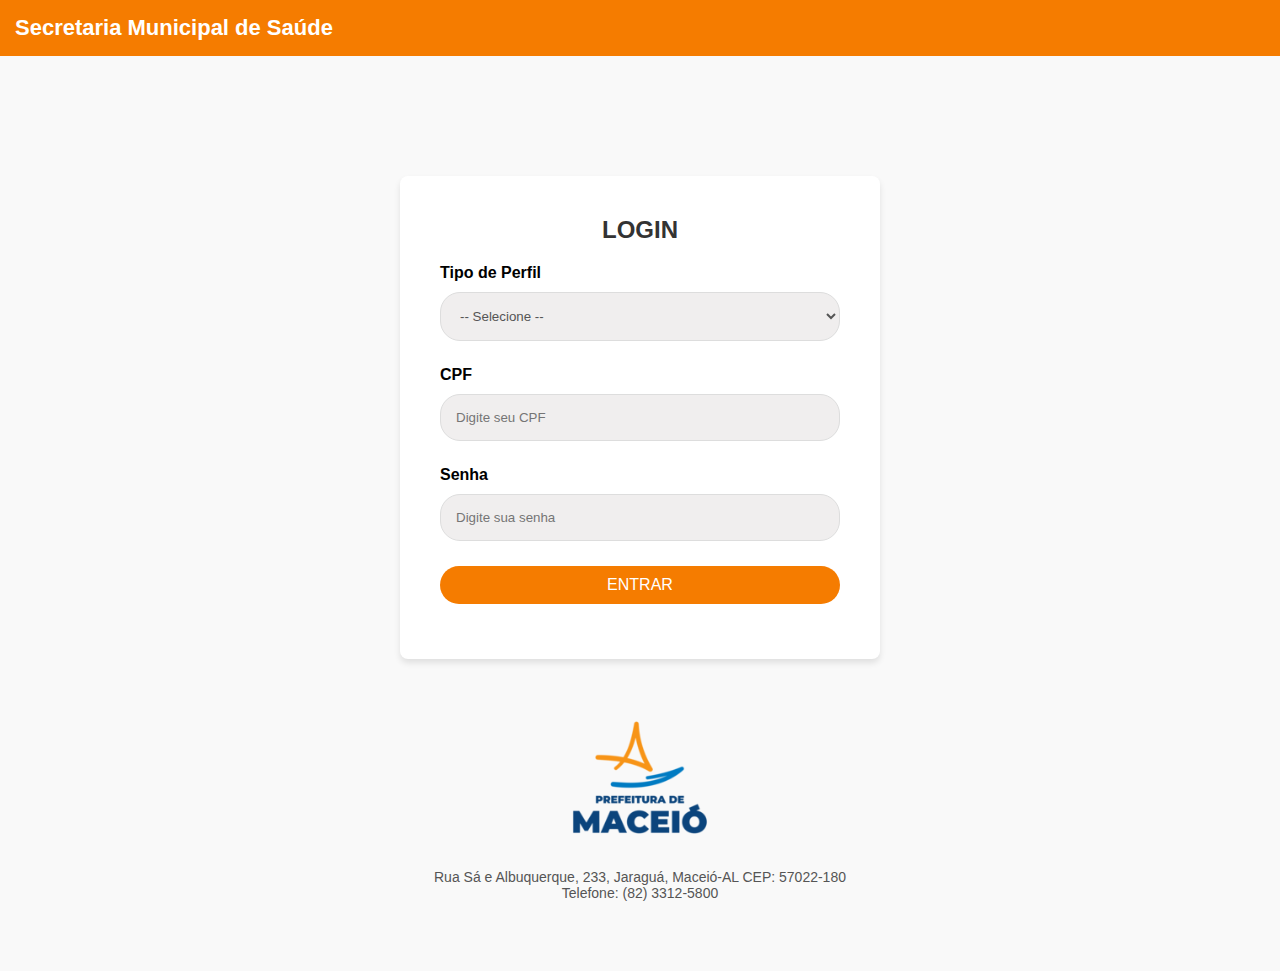
<file: PWEB/cancelar_e_visualizar_consultas/index.html>
<!DOCTYPE html>
<html lang="pt-br">
<head>
    <meta charset="UTF-8">
    <meta name="viewport" content="width=device-width, initial-scale=1.0">
    <title>Gerenciamento de Consultas</title>
    <link rel="stylesheet" href="style.css">
</head>
<body>
    <!-- Header -->
    <header>
        <h1>Secretaria Municipal de Saúde</h1>
    </header>

    <!-- Próximas Consultas -->
    <section id="proximas-consultas">
        <h2>Próximas Consultas</h2>
        </section>

    <!-- Histórico de Consultas -->
    <section id="historico-consultas">
        <h2>Histórico de Consultas</h2>
        </section>

    <!-- Rodapé -->
    <footer>
        <p>Rua Sá e Albuquerque, 235, Jaraguá, Maceió/AL CEP 57022-180<br>Telefone: (82) 3312-5860</p>
    </footer>

    <!-- JavaScript -->
    <script src="script.js"></script>
</body>
</html>
</file>
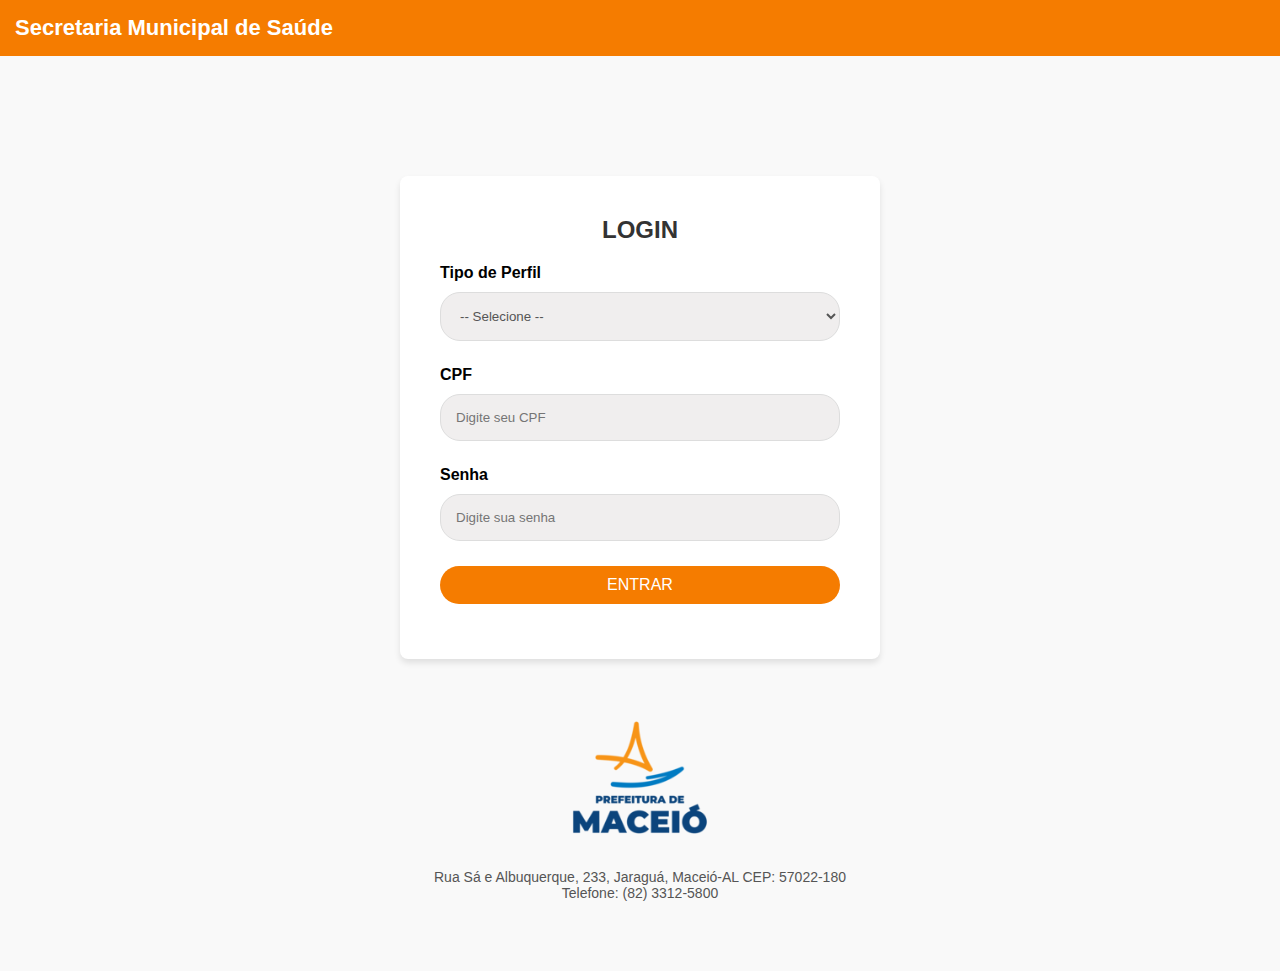
<file: PWEB/marcar_consultas/index.html>
<!DOCTYPE html>
<html lang="pt-br">
<head>
    <meta charset="UTF-8">
    <meta name="viewport" content="width=device-width, initial-scale=1.0">
    <title>Marcar Consultas - Secretaria Municipal de Saúde</title> <link rel="stylesheet" href="style.css">
</head>
<body>
<div class="header">
    <p>Secretaria Municipal de Saúde</p>
</div>

<div class="container">
    <div class="form">
        <h1>Marcar Consultas</h1>
        <p>Selecione as opções desejadas</p>
        <form>
            <div class="form-group">
                <label for="unidade">Unidade</label>
                <select id="unidade"> 
                    <option value="unidade">-- Unidade --</option>
                    <option value="USF José Araújo da Silva">USF José Araújo da Silva</option>
                    <option value="USF Paulo Leal">USF Paulo Leal</option>
                    <option value="URS João Paulo II">URS João Paulo II</option>
                    <option value="UBS Felício Napoleão">UBS Felício Napoleão</option>
                </select>
            </div>

            <div class="form-group">
                <label for="especialidade">Especialidade</label>
                <select id="especialidade">
                    <option value="">-- Especialidade --</option>
                    <option value="Pediatra">Pediatra</option>
                    <option value="Cardiologista">Cardiologista</option>
                    <option value="Urologista">Urologista</option>
                    <option value="Cliníco Geral">Cliníco Geral</option>
                </select>
            </div>
            <div class="form-group">
                <label for="data">Data</label>
                <input type="date" id="data">
            </div>
            <div class="form-group">
                <label for="hora">Hora</label>
                <input type="time" id="hora">
            </div>
            <div class="form-group">
                <button type="submit">Confirmar</button>
            </div>
        </form>
    </div>
</div>

<div class="footer">
    <img src="../imagens/logo_prefeitura.png" alt="">
    <p>Rua Sá e Albuquerque, 233, Jaraguá, Maceió-AL CEP: 57022-180<br>
        Telefone: (82) 3312-5800</p>
</div>

<script src="/PWEB/marcar_consultas/script.js"></script>
</body>
</html>
</file>
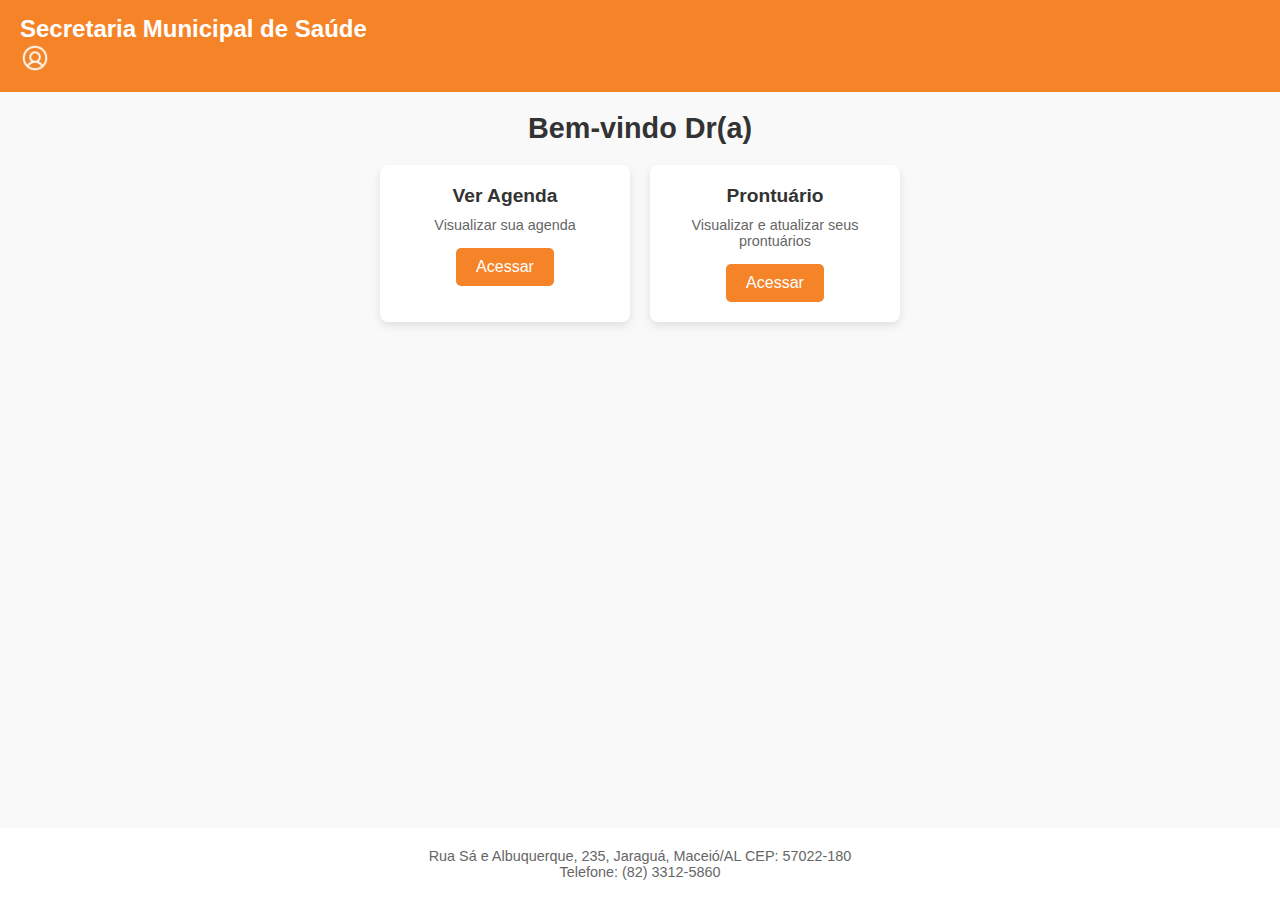
<file: PWEB/menu_medico/index.html>
<!DOCTYPE html>
<html lang="pt-br">
<head>
    <meta charset="UTF-8">
    <meta name="viewport" content="width=device-width, initial-scale=1.0">
    <title>Menu Principal Médico</title>
    <link rel="stylesheet" href="style.css">
</head>
<body>
    <!-- Cabeçalho -->
    <header>
        <div class="header-container">
            <h1>Secretaria Municipal de Saúde</h1>
            <img src="../imagens/icone.png" alt="Perfil" class="profile-icon">
        </div>
    </header>

    <!-- Conteúdo Principal -->
    <main>
        <h2>Bem-vindo Dr(a)</h2>
        <div class="menu-container">
            <div class="menu-card">
                <h3>Ver Agenda</h3>
                <p>Visualizar sua agenda</p>
                <button onclick="location.href='../agenda_medico/index.html'">Acessar</button>
            </div>
            <div class="menu-card">
                <h3>Prontuário</h3>
                <p>Visualizar e atualizar seus prontuários</p>
                <button onclick="location.href='../prontuario_medico/index.html'">Acessar</button>
            </div>
        </div>
    </main>

    <!-- Rodapé -->
    <footer>
        <p>Rua Sá e Albuquerque, 235, Jaraguá, Maceió/AL CEP: 57022-180<br>Telefone: (82) 3312-5860</p>
    </footer>

    <!-- Scripts -->
    <script>
        function verAgenda() {
            alert("Redirecionando para a agenda...");
        }

        function verProntuario() {
            alert("Redirecionando para os prontuários...");
        }
    </script>
</body>
</html>
</file>
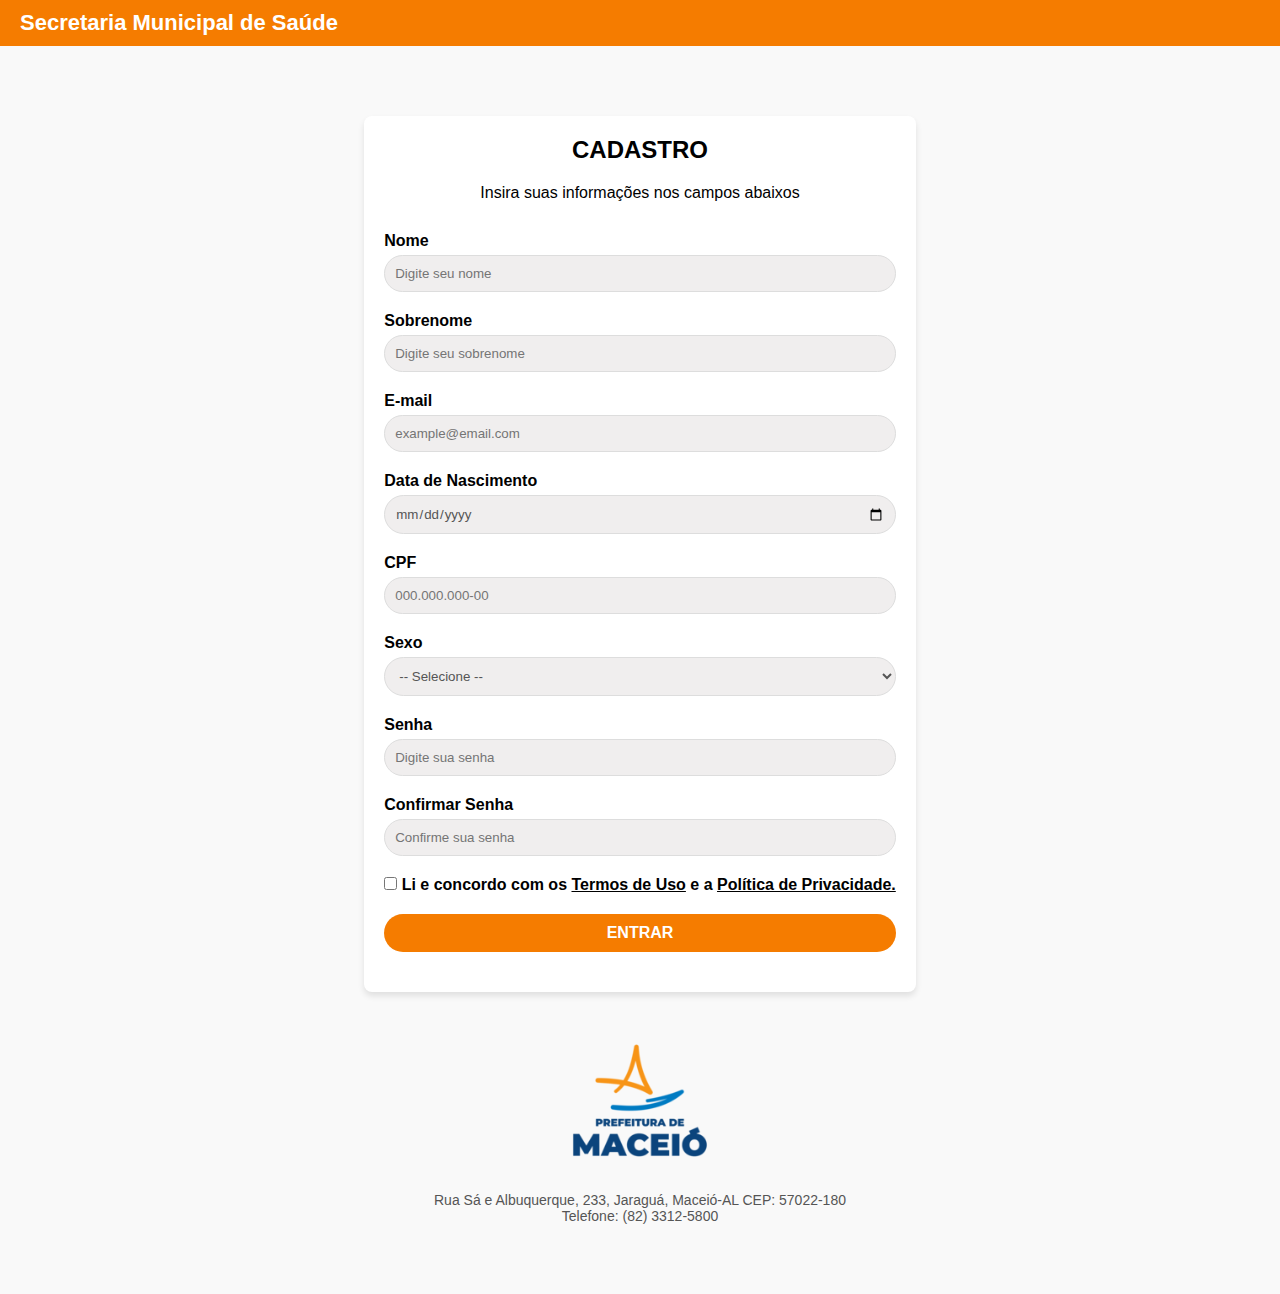
<file: PWEB/tela_cadastro/index.html>
<!DOCTYPE html>
<html lang="pt-br">
<head>
    <meta charset="UTF-8">
    <meta name="viewport" content="width=device-width, initial-scale=1.0">
    <title>Cadastro - Secretaria Municipal de Saúde</title>
    <link rel="stylesheet" href="style.css">
<body>

<div class="header">
    <p>Secretaria Municipal de Saúde</p>
</div>

<div class="container">
    <div class="form">
        <h2>CADASTRO</h2>
        <p>Insira suas informações nos campos abaixos</p>
        <form id="cadastroForm"> <div class="form-group">
            <label for="nome">Nome</label>
            <input type="text" id="nome" placeholder="Digite seu nome" maxlength="15">
        </div>
            <div class="form-group">
                <label for="sobrenome">Sobrenome</label>
                <input type="text" id="sobrenome" placeholder="Digite seu sobrenome" maxlength="15">
            </div>
            <div class="form-group">
                <label for="email">E-mail</label>
                <input type="email" id="email" placeholder="example@email.com" maxlength="50">
            </div>
            <div class="form-group">
                <label for="data-nascimento">Data de Nascimento</label>
                <input type="date" id="data-nascimento">
            </div>
            <div class="form-group">
                <label for="cpf">CPF</label>
                <input type="text" id="cpf" placeholder="000.000.000-00" minlength="11" maxlength="14">
            </div>
            <div class="form-group">
                <label for="sexo">Sexo</label>
                <select id="sexo">
                    <option value="">-- Selecione --</option>
                    <option value="masculino">Masculino</option>
                    <option value="feminino">Feminino</option>
                    <option value="outro">Outro</option>
                </select>
            </div>
            <div class="form-group">
                <label for="senha">Senha</label>
                <input type="password" id="senha" placeholder="Digite sua senha" minlength="8">
            </div>
            <div class="form-group">
                <label for="confirmar-senha">Confirmar Senha</label>
                <input type="password" id="confirmar-senha" placeholder="Confirme sua senha" minlength="8">
            </div>
            <div class="form-group">
                <input type="checkbox" id="termos"> <span class="negrito">Li e concordo com os <span class="underline">Termos de Uso</span> e a <span class="underline">Política de Privacidade.</span></span>
                <label for="termos" class="checkbox-label"></label>
            </div>
            <div class="form-group">
                <button type="submit">ENTRAR</button>
            </div>
        </form>
    </div>
</div>

<div class="footer">
    <img src="../imagens/logo_prefeitura.png" alt="">
    <p>Rua Sá e Albuquerque, 233, Jaraguá, Maceió-AL CEP: 57022-180<br>
        Telefone: (82) 3312-5800</p>
</div>

<script src="script.js"></script>
</body>
</html>
</file>
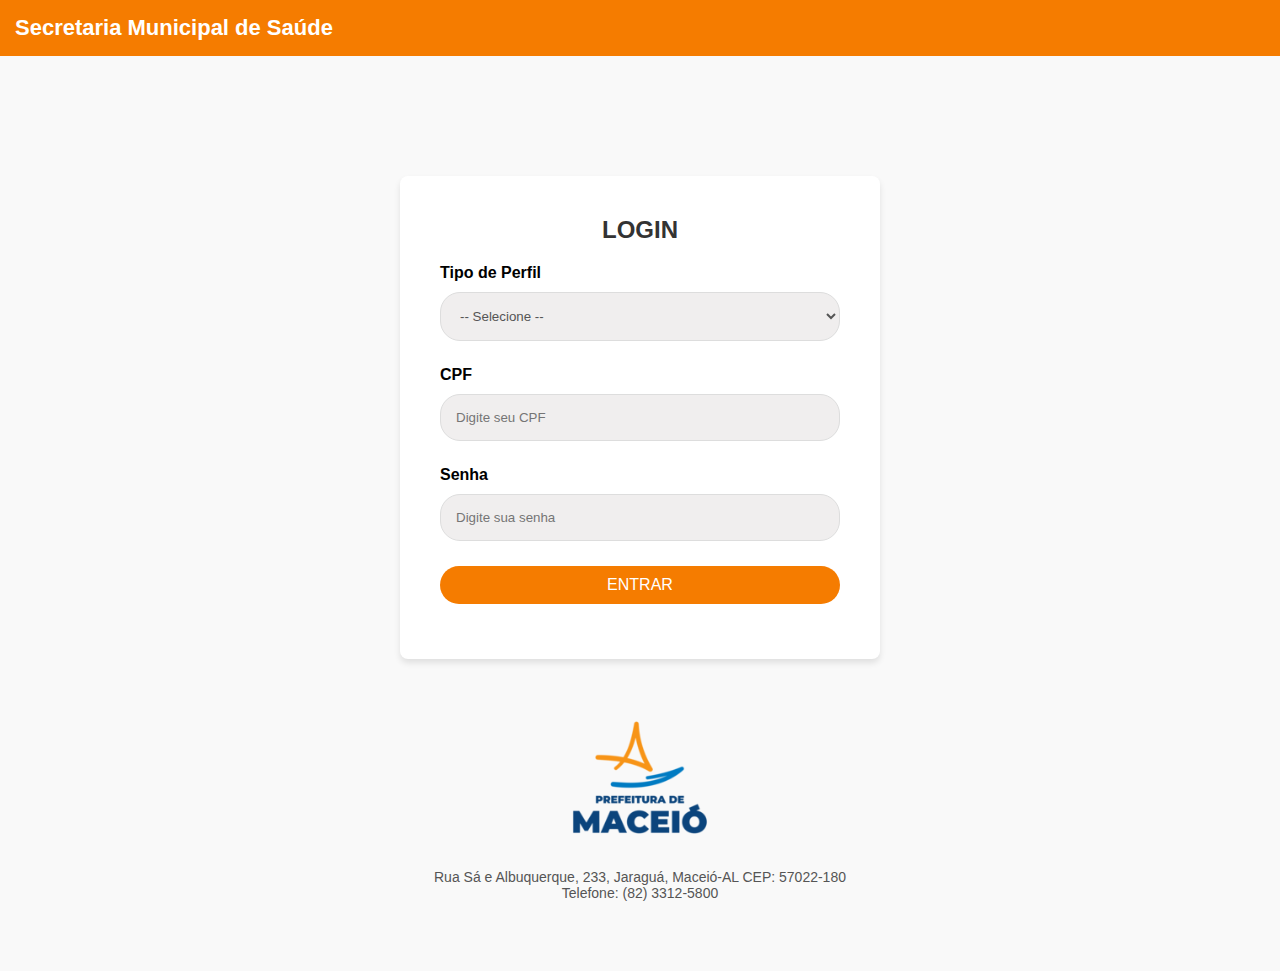
<file: PWEB/tela_login/index.html>
<!DOCTYPE html>
<html lang="pt-br">
<head>
    <meta charset="UTF-8">
    <meta name="viewport" content="width=device-width, initial-scale=1.0">
    <title>Login - Secretaria Municipal de Saúde</title>
    <link rel="stylesheet" href="style.css">
</head>
<body>

<div class="header">
    <p>Secretaria Municipal de Saúde</p>
</div>

<div class="container">
    <div class="form">
        <form id="loginForm">
            <h2>LOGIN</h2>
            <div class="form-group">
                <label for="perfil">Tipo de Perfil</label>
                <select id="perfil">
                    <option value="">-- Selecione --</option>
                    <option value="administrador">Administrador</option>
                    <option value="usuario">Usuário</option>
                    <option value="usuario">Médico</option>
                </select>
            </div>
            <div class="form-group">
                <label for="cpf">CPF</label>
                <input type="text" id="cpf" placeholder="Digite seu CPF" minlength="11" maxlength="14">
            </div>
            <div class="form-group">
                <label for="senha">Senha</label>
                <input type="password" id="senha" placeholder="Digite sua senha" minlength="8">
            </div>
            <div class="form-group">
                <button type="submit">ENTRAR</button>
            </div>
        </form>
    </div>
</div>

<div class="footer">
    <img src="../imagens/logo_prefeitura.png" alt="">
    <p>Rua Sá e Albuquerque, 233, Jaraguá, Maceió-AL CEP: 57022-180<br>
        Telefone: (82) 3312-5800</p>
</div>

<script src="script.js"></script>

</body>
</html>
</file>
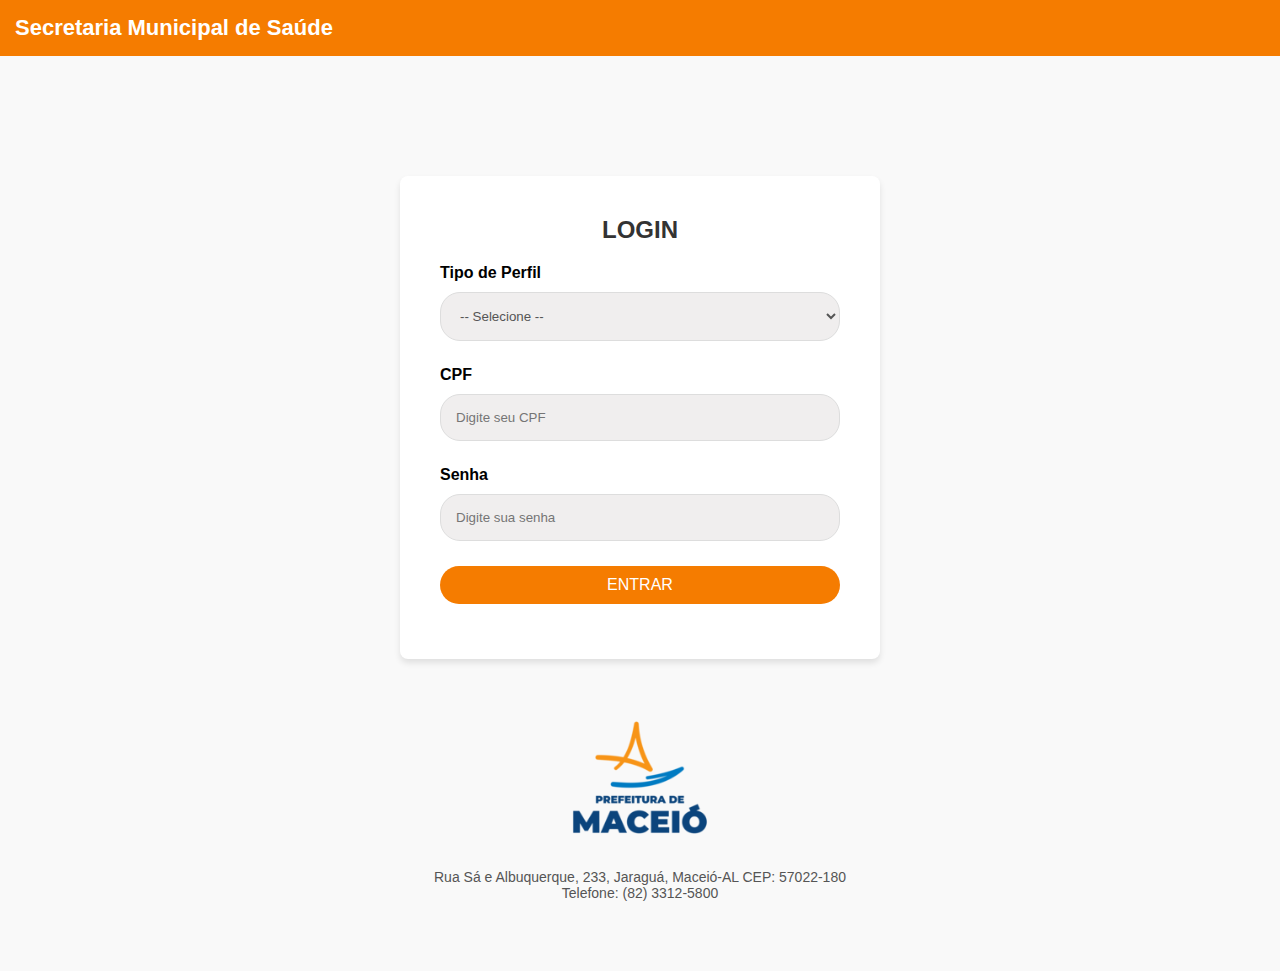
<file: PWEB/editar_cadastro/editar_cadastro.html>
<!DOCTYPE html>
<html lang="pt-br">
<head>
    <meta charset="UTF-8">
    <meta name="viewport" content="width=device-width, initial-scale=1.0">
    <title>Cadastro - Secretaria Municipal de Saúde</title>
    <link rel="stylesheet" href="editar_cadastro.css">
</head>
<body>

    <div class="header">
        <p>Secretaria Municipal de Saúde</p>
    </div>

    <div class="container">
        <div class="box">
            <div class="form">
                <h2>EDITAR CADASTRO</h2>
                <p>Edite suas informações nos campos abaixo</p>
                <form id="editarCadastroForm"> 
                    <div class="form-group">
                        <label for="nome">Nome</label>
                        <input type="text" id="nome" placeholder="Digite seu nome" maxlength="15" required>
                    </div>
                    <div class="form-group">
                        <label for="sobrenome">Sobrenome</label>
                        <input type="text" id="sobrenome" placeholder="Digite seu sobrenome" maxlength="15" required>
                    </div>
                    <div class="form-group">
                        <label for="email">E-mail</label>
                        <input type="email" id="email" placeholder="example@email.com" maxlength="50" required>
                    </div>
                    <div class="form-group">
                        <label for="data-nascimento">Data de Nascimento</label>
                        <input type="date" id="data-nascimento" required>
                    </div>
                    <div class="form-group">
                        <label for="cpf">CPF</label>
                        <input type="text" id="cpf" placeholder="000.000.000-00" minlength="11" maxlength="14" required>
                    </div>
                    <div class="form-group">
                        <label for="sexo">Sexo</label>
                        <select id="sexo" required>
                            <option value="">-- Selecione --</option>
                            <option value="masculino">Masculino</option>
                            <option value="feminino">Feminino</option>
                            <option value="outro">Outro</option>
                        </select>
                    </div>
                    <div class="form-group">
                        <button type="submit">SALVAR</button>
                    </div>
                </form>
            </div>
        </div>

        <div class="box">
            <div class="form troca-senha">
                <h2>TROCAR SENHA</h2>
                <p>Altere sua senha nos campos abaixo</p>
                <form id="trocarSenhaForm"> 
                    <div class="form-group">
                        <label for="senha">Nova Senha</label>
                        <input type="password" id="nova-senha" placeholder="Digite sua nova senha" minlength="8" required>
                    </div>
                    <div class="form-group">
                        <label for="confirmar-senha">Confirmar Nova Senha</label>
                        <input type="password" id="confirmar-nova-senha" placeholder="Confirme sua nova senha" minlength="8" required>
                    </div>
                    <div class="form-group">
                        <button type="submit">ALTERAR</button>
                    </div>
                </form>
            </div>
        </div>
    </div>

    <div class="footer">
        <img src="../imagens/logo_prefeitura.png" alt="">
        <p>Rua Sá e Albuquerque, 233, Jaraguá, Maceió-AL CEP: 57022-180<br>
        Telefone: (82) 3312-5800</p>
    </div>
<script src="script.js"></script>
</body>
</html>
</file>
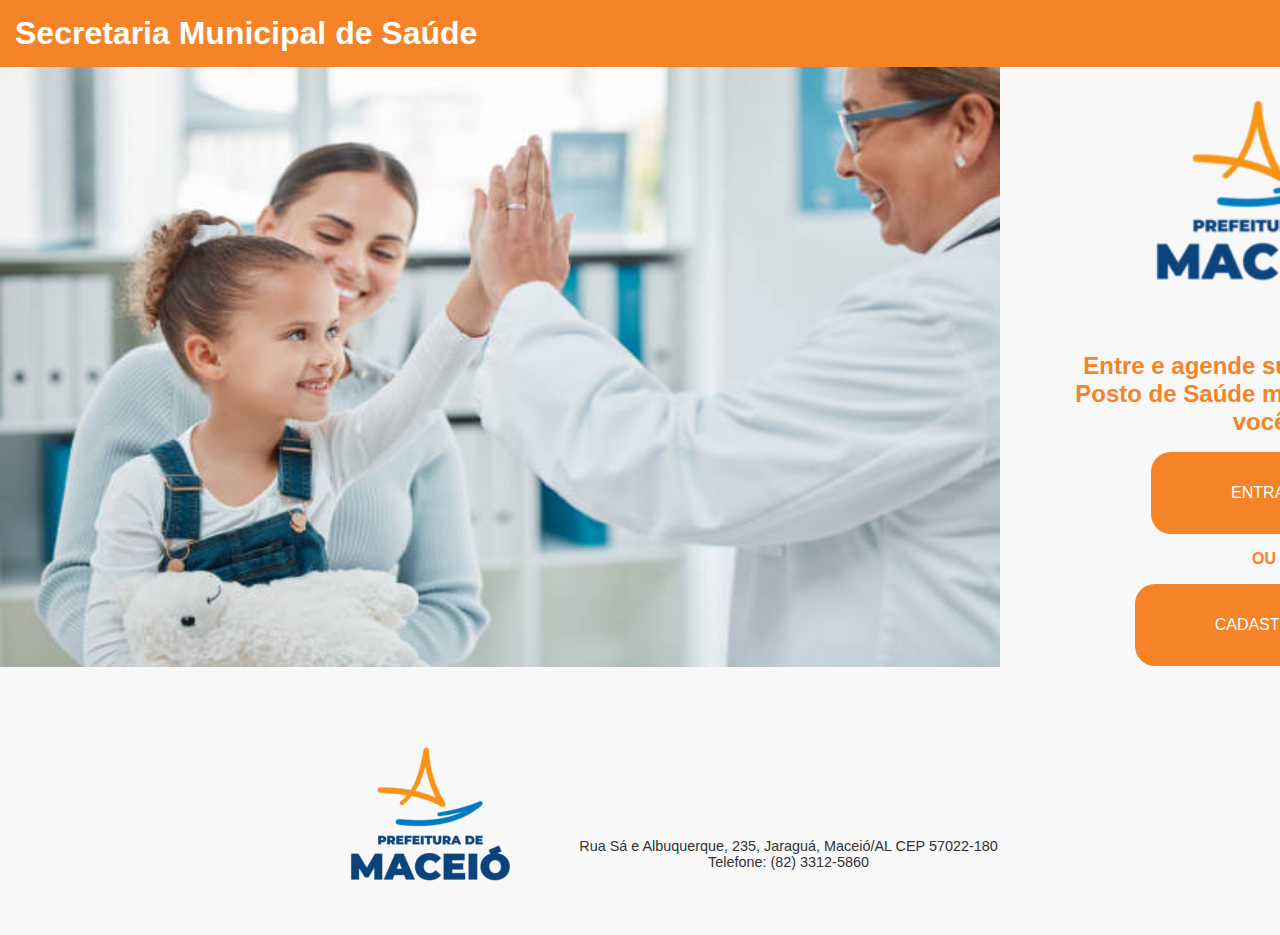
<file: PWEB/pagina inicial/pagina_incial.html>
<!DOCTYPE html>
<html lang="pt-BR">
<head>
    <meta charset="UTF-8">
    <meta name="viewport" content="width=device-width, initial-scale=1.0">
    <title>Prefeitura de Maceió - Secretaria de Saúde</title>
    <link rel="stylesheet" href="/PWEB/pagina inicial/pagina_incial.css">
</head>
<body>
    <header class="header">
        <h1>Secretaria Municipal de Saúde</h1>
    </header>
    <main class="container">
        <div class="left">
            <img src="/PWEB/imagens/medico2.jpg" alt="Consulta médica" class="image">
        </div>
        <div class="right">
            <div class="logo-container">
                <img src="/PWEB/imagens/logo_prefeitura.png" alt="Prefeitura de Maceió" class="logo">
            </div>
            <div class="texto">
                <p>Entre e agende sua consulta no Posto de Saúde mais próximo de você!</p>
            </div>
            <div class="buttons">
                <button class="btn">ENTRAR</button>
                <span>OU</span>
                <button class="btn">CADASTRAR</button>
            </div>
        </div>
    </main>
    <footer class="footer">
        <img src="../imagens/logo_prefeitura.png" alt="">
        <p>Rua Sá e Albuquerque, 235, Jaraguá, Maceió/AL CEP 57022-180<br>
        Telefone: (82) 3312-5860</p>
    </footer>
</body>
</html>
</file>
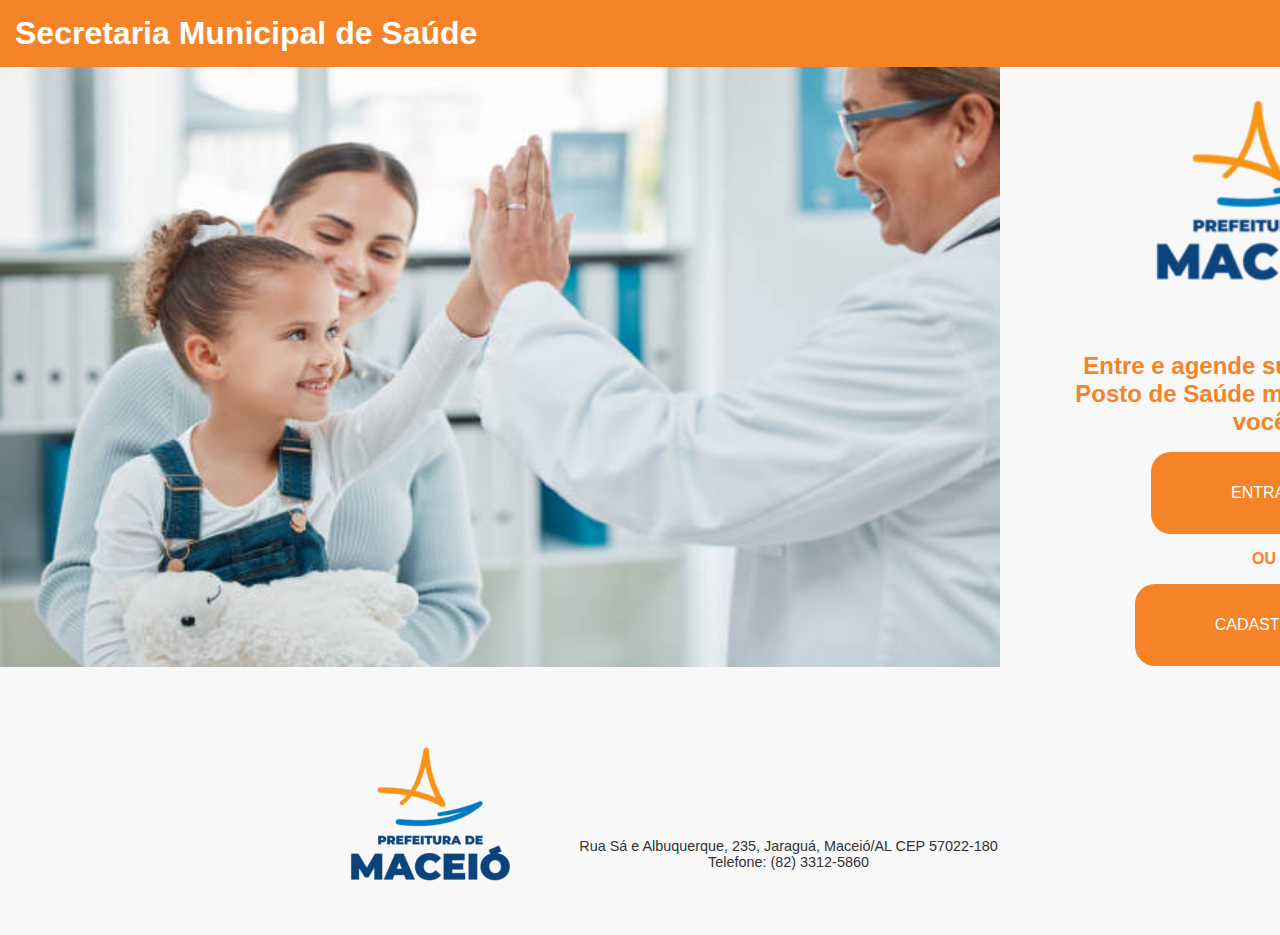
<file: PWEB/pagina_inicial/pagina_inicial.html>
<!DOCTYPE html>
<html lang="pt-BR">
<head>
    <meta charset="UTF-8">
    <meta name="viewport" content="width=device-width, initial-scale=1.0">
    <title>Prefeitura de Maceió - Secretaria de Saúde</title>
    <link rel="stylesheet" href="/PWEB/pagina_inicial/pagina_inicial.css">
</head>
<body>
    <header class="header">
        <h1>Secretaria Municipal de Saúde</h1>
    </header>
    <main class="container">
        <div class="left">
            <img src="/PWEB/imagens/medico2.jpg" alt="Consulta médica" class="image">
        </div>
        <div class="right">
            <div class="logo-container">
                <img src="/PWEB/imagens/logo_prefeitura.png" alt="Prefeitura de Maceió" class="logo">
            </div>
            <div class="texto">
                <p>Entre e agende sua consulta no Posto de Saúde mais próximo de você!</p>
            </div>
            <div class="buttons">
                <button class="btn" onclick="location.href='../tela_login/index.html'">ENTRAR</button>
                <span>OU</span>
                <button class="btn" onclick="location.href='../tela_cadastro/index.html'">CADASTRAR</button>
            </div>
        </div>
    </main>
    <footer class="footer">
        <img src="../imagens/logo_prefeitura.png" alt="">
        <p>Rua Sá e Albuquerque, 235, Jaraguá, Maceió/AL CEP 57022-180<br>
        Telefone: (82) 3312-5860</p>
    </footer>
</body>
</html>
</file>
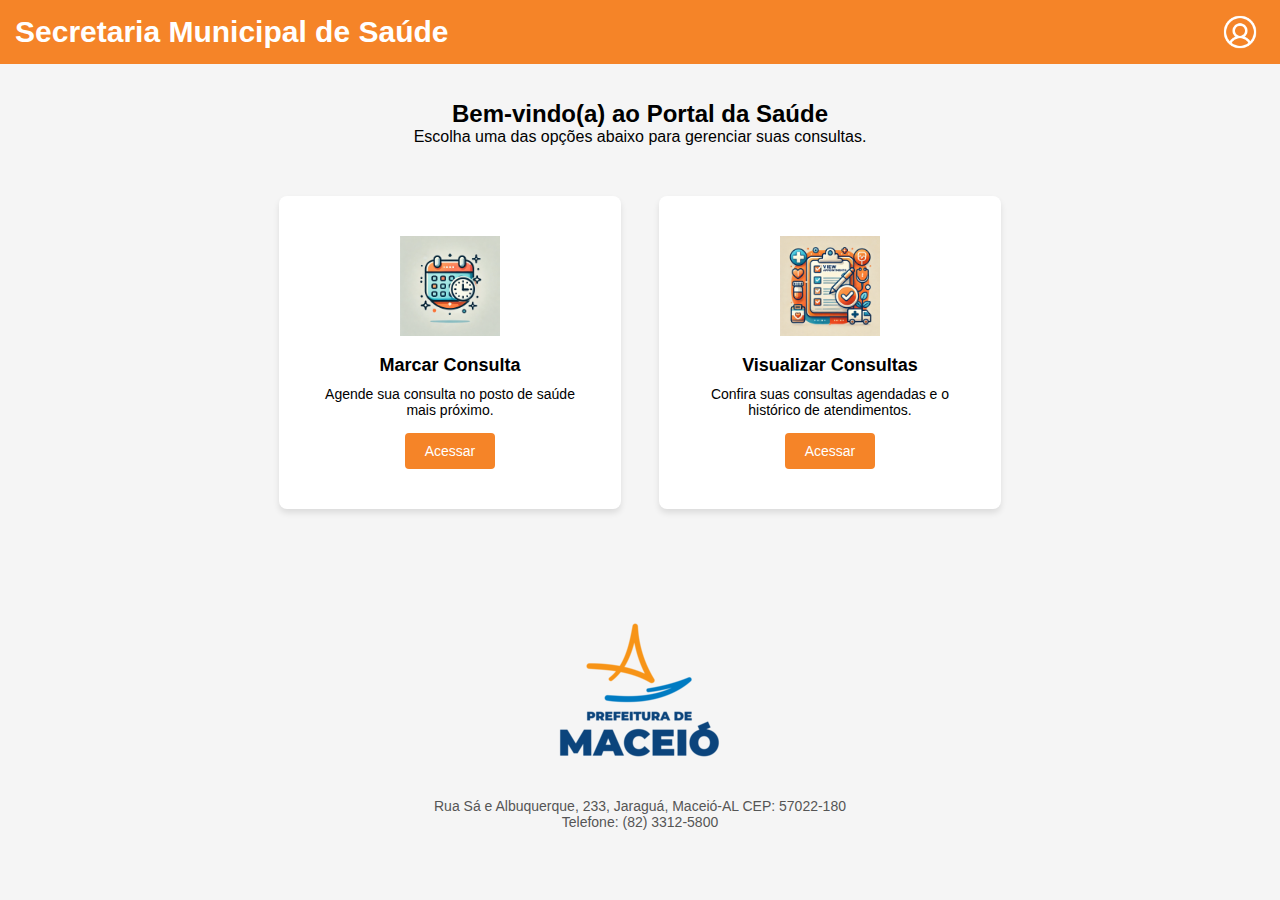
<file: PWEB/tela_menu_principal/menu_principal.html>
<!DOCTYPE html>
<html lang="pt-br">
<head>
    <meta charset="UTF-8">
    <meta name="viewport" content="width=device-width, initial-scale=1.0">
    <title>Página Principal - Secretaria Municipal de Saúde</title>
    <link rel="stylesheet" href="/PWEB/tela_menu_principal/menu_principal.css">
    <script>
        function toggleProfileMenu() {
            const menu = document.getElementById('profile-menu');
            menu.style.display = menu.style.display === 'block' ? 'none' : 'block';
        }

        document.addEventListener('click', function(event) {
            const menu = document.getElementById('profile-menu');
            const icon = document.getElementById('profile-icon');
            if (!menu.contains(event.target) && !icon.contains(event.target)) {
                menu.style.display = 'none';
            } 
        });
    </script>
</head>
<body>
    <div class="main-container">
        <header class="main-header">
            Secretaria Municipal de Saúde
            <img id="profile-icon" class="profile-icon" src="/PWEB/imagens/icone.png" alt="Perfil" onclick="toggleProfileMenu()">
            <div id="profile-menu" class="profile-menu">
                <ul>
                    <li onclick="location.href='../editar_cadastro/editar_cadastro.html'">Editar Perfil</li>
                    <li onclick="location.href='../pagina_inicial/pagina_inicial.html'">Sair</li>
                </ul>
            </div>
        </header>

        <h2>Bem-vindo(a) ao Portal da Saúde</h2>
        <p>Escolha uma das opções abaixo para gerenciar suas consultas.</p>

        <div class="options-container">
            <div class="option">
                <img src="/PWEB/imagens/calendario.webp" alt="Marcar Consulta">
                <h3>Marcar Consulta</h3>
                <p>Agende sua consulta no posto de saúde mais próximo.</p>
                <a href="../marcar_consultas/index.html">Acessar</a>
            </div>

            <div class="option">
                <img src="/PWEB/imagens/historico.webp" alt="Visualizar Consultas">
                <h3>Visualizar Consultas</h3>
                <p>Confira suas consultas agendadas e o histórico de atendimentos.</p>
                <a href="../cancelar_e_visualizar_consultas/index.html">Acessar</a>
            </div>
        </div>

    </div>

    <div class="footer">
        <img src="../imagens/logo_prefeitura.png" alt="">
        <p>Rua Sá e Albuquerque, 233, Jaraguá, Maceió-AL CEP: 57022-180<br>
            Telefone: (82) 3312-5800</p>
    </div>
</body>
</html>
</file>
<file: PWEB/marcar_consultas/style.css>
* {
    margin: 0;
    padding: 0;
    box-sizing: border-box;
    font-family: Arial, sans-serif;
}

body {
    display: flex;
    flex-direction: column;
    justify-content: center;
    align-items: center;
    background-color: #f9f9f9;
}



.container {
    width: 100%;
    max-width: 480px;
    background: #fff;
    box-shadow: 0 4px 6px rgba(0, 0, 0, 0.1);
    border-radius: 8px;
    overflow: hidden;
}

.header {
    width: 100%;
    display: flex;
    justify-content: space-between;
    align-items: center;
    background-color: #f57c00;
    padding: 15px;
    text-align: center;
    margin-bottom: 120px;
}

.header > p {
    color: #fff;
    font-size: 22px;
    font-weight: bold;
}

.form {
    padding: 40px;
}

.form h1 {
    text-align: center;
    margin-bottom: 20px;
}

.form p {
    text-align: center;
    margin-bottom: 50px;
    color: #555;
}

.form-group {
    margin-bottom: 15px;
}

.form-group label {
    display: block;
    margin-bottom: 10px;
    font-weight: bold;
}

.form-group input, .form-group select {
    width: 100%;
    padding: 15px;
    border: 1px solid #ddd;
    border-radius: 20px;
    background-color: #f0eeee;
    color: #555;
    margin-bottom: 10px;
}

.form-group button {
    width: 100%;
    padding: 10px;
    background-color: #f57c00;
    color: #fff;
    border: none;
    border-radius: 20px;
    font-size: 16px;
    cursor: pointer;
    margin-top: 40px;
}

.form-group button:hover {
    background-color: #e06a00;
}

.footer {
    text-align: center;
    margin-top: 30px;
    margin-bottom: 70px;
    font-size: 14px;
    color: #555;
}

.footer a {
    color: #f57c00;
    text-decoration: none;
}

.footer img {
    width: 250px;
}

@media (max-width: 768px) {
    .container {
        margin: 10px;
    }
}
</file>
<file: PWEB/tela_cadastro/style.css>
* {
    margin: 0;
    padding: 0;
    box-sizing: border-box;
    font-family: Arial, sans-serif;
}

body {
    display: flex;
    flex-direction: column;
    justify-content: center;
    align-items: center;
    min-height: 100vh;
    background-color: #f9f9f9;
}

.container {
    background: #fff;
    box-shadow: 0 4px 6px rgba(0, 0, 0, 0.1);
    border-radius: 8px;
    overflow: hidden;
    margin-top: 70px;
}

.header {
    width: 100%;
    display: flex;
    justify-content: space-between;
    align-items: center;
    background-color: #f57c00;
    color: #fff;
    text-align: center;
    padding: 10px 20px;
}

.header > p {
    color: #fff;
    font-size: 22px;
    font-weight: bold;
}

.form {
    padding: 20px;

}

.form h2 {
    text-align: center;
    margin-bottom: 20px;
}

.form p {
    text-align: center;
    margin-top: 10px;
    margin-bottom: 30px;
}
.form-group {
    margin-bottom: 20px;

}

.form-group label {
    display: block;
    margin-bottom: 5px;
    font-weight: bold;


}

.form-group input, .form-group select {
    width: 100%;
    padding: 10px;
    border: 1px solid #ddd;
    border-radius: 20px;
    background-color: #f0eeee;
    color: #555;
}

.form-group input[type="checkbox"] {
    width: auto;
}

.form-group .checkbox-label {
    font-weight: bolder;
    font-size: 15px;
    font-weight: bolder;
}

.form-group button {
    width: 100%;
    padding: 10px;
    background-color: #f57c00;
    color: #fff;
    border: none;
    border-radius: 20px;
    font-size: 16px;
    font-weight: bolder;
    cursor: pointer;
}

.form-group button:hover {
    background-color: #e06a00;
}


.footer {
    text-align: center;
    margin-top: 20px;
    margin-bottom: 70px;
    font-size: 14px;
    color: #555;
}

.underline {
    text-decoration: underline;
}

.negrito {
    font-weight: bolder;
}

.footer img {
    width: 250px;
}

.footer a {
    color: #f57c00;
    text-decoration: none;
}

@media (max-width: 768px) {
    .container {
        margin: 10px;
    }
}
</file>
<file: PWEB/tela_login/style.css>
* {
    margin: 0;
    padding: 0;
    box-sizing: border-box;
    font-family: Arial, sans-serif;
}

body {
    display: flex;
    flex-direction: column;
    justify-content: center;
    align-items: center;
    background-color: #f9f9f9;
}

.container {
    width: 100%;
    max-width: 480px;
    background: #fff;
    box-shadow: 0 4px 6px rgba(0, 0, 0, 0.1);
    border-radius: 8px;
    overflow: hidden;
}

.header {
    width: 100%;
    display: flex;
    justify-content: space-between;
    align-items: center;
    background-color: #f57c00;
    padding: 15px;
    text-align: center;
    margin-bottom: 120px;
}

h2 {
    text-align: center; 
    margin-bottom: 20px;
    font-size: 24px;
    font-weight: bold; 
    color: #333;
}



.header > p {
    color: #fff;
    font-size: 22px;
    font-weight: bold;
}

.form {
    padding: 40px;
}

.form h1 {
    text-align: center;
    margin-bottom: 20px;
}

.form p {
    text-align: center;
    margin-bottom: 50px;
    color: #555;
}

.form-group {
    margin-bottom: 15px;
}

.form-group label {
    display: block;
    margin-bottom: 10px;
    font-weight: bold;
}

.form-group input, .form-group select {
    width: 100%;
    padding: 15px;
    border: 1px solid #ddd;
    border-radius: 20px;
    background-color: #f0eeee;
    color: #555;
    margin-bottom: 10px;
}

.form-group a {
    display: block;
    text-align: left;
    color: black;
    font-size: 14px;
    text-decoration: underline;
    margin-top: 5px;
    margin-bottom: 30px;
}

.form-group button {
    width: 100%;
    padding: 10px;
    background-color: #f57c00;
    color: #fff;
    border: none;
    border-radius: 20px;
    font-size: 16px;
    cursor: pointer;
}

.form-group button:hover {
    background-color: #e06a00;
}

.divider {
    text-align: center;
    margin: 20px 0;
    color: #555;
}

.google-login {
    display: flex;
    justify-content: center;
    align-items: center;
    border: 1px solid #ddd;
    border-radius: 20px;
    padding: 10px;
    cursor: pointer;
}

.google-login img {
    width: 20px;
    height: 20px;
    margin-right: 10px;
}

.footer {
    text-align: center;
    margin-top: 30px;
    margin-bottom: 70px;
    font-size: 14px;
    color: #555;
}

.footer a {
    color: #f57c00;
    text-decoration: none;
}

.footer img {
    width: 250px;
}

@media (max-width: 768px) {
    .container {
        margin: 10px;
    }
}
</file>
<file: PWEB/editar_cadastro/editar_cadastro.css>
* {
    margin: 0;
    padding: 0;
    box-sizing: border-box;
    font-family: Arial, sans-serif;
}

body {
    display: flex;
    flex-direction: column;
    justify-content: center;
    align-items: center;
    min-height: 100vh;
    background-color: #f9f9f9;
}

.container {
    display: flex;
    justify-content: space-between;
    gap: 20px;
    flex-wrap: wrap;
    max-width: 80%;
    margin-top: 20px;
}

.box {
    flex: 1;
    padding: 20px;
    border-radius: 8px;
    background: #fff;
    box-shadow: 0 4px 6px rgba(0, 0, 0, 0.1);
    min-width: 300px;
    max-width: 48%;
    display: flex;
    flex-direction: column;
    justify-content: space-between;
    height: fit-content;
}

.header {
    width: 100%;
    display: flex;
    justify-content: space-between;
    align-items: center;
    background-color: #f57c00;
    color: #fff;
    text-align: center;
    padding: 15px;
}

.header > p {
    color: #fff;
    font-size: 22px;
    font-weight: bold;
}

.form {
    padding: 20px;
}

.form h2 {
    text-align: center;
    margin-bottom: 20px;
}

.form p {
    text-align: center;
    margin-top: 10px;
    margin-bottom: 30px;
}

.form-group {
    margin-bottom: 20px;
}

.form-group label {
    display: block;
    margin-bottom: 5px;
    font-weight: bold;
}

.form-group input, .form-group select {
    width: 100%;
    padding: 10px;
    border: 1px solid #ddd;
    border-radius: 20px;
    background-color: #f0eeee;
    color: #555;
}

.form-group input[type="checkbox"] {
    width: auto;
}

.form-group button {
    width: 100%;
    padding: 10px;
    background-color: #f57c00;
    color: #fff;
    border: none;
    border-radius: 20px;
    font-size: 16px;
    font-weight: bold;
    cursor: pointer;
    transition: background-color 0.3s;
}

.form-group button:hover {
    background-color: #e06a00;
}

.footer {
    text-align: center;
    margin-top: 20px;
    font-size: 14px;
    color: #555;
}

.footer img {
    width: 250px;
}

.footer p {
    margin-top: 10px;
}

@media (max-width: 768px) {
    .container {
        flex-direction: column;
        gap: 10px;
    }

    .box {
        max-width: 100%;
    }
}
</file>
<file: PWEB/pagina inicial/pagina_incial.css>
* {
    margin: 0;
    padding: 0;
    box-sizing: border-box;
    font-family: Arial, sans-serif;
}

body {
    display: flex;
    flex-direction: column;
    min-height: 100vh;
    background-color: #f8f8f8;
}

.header {
    background-color: #F58428;
    color: white;
    text-align: left;
    padding: 15px;
    font-size: 1rem;
    font-weight: bold;
}

.container {
    display: flex;
    flex: 1;
    padding: 2rem;
    justify-content: space-between;
    gap: 2rem;
    padding: 0;
}

.left {
    flex: 1;
    display: flex;
    justify-content: flex-start;
    align-items: flex-start;
    width: auto;
}

.image {
    width: 1000px;
    height: 600px;
}

.right {
    flex: 1;
    padding: 2rem;
    border-radius: 10px;
    text-align: center;
    margin-top: -50px;
}

.logo-container {
    margin-bottom: 1rem;
}

.logo {
    width: 400px;
}


.right p {
    margin: 1rem 0;
    font-size: 1.2rem;
    color: #333;
}

.buttons {
    display: flex;
    flex-direction: column;
    align-items: center;
    gap: 1rem;
    color: #F58428;
    font-weight: bold;
}

.btn {
    background-color: #F58428;
    color: white;
    border: none;
    padding: 2rem 5rem;
    font-size: 1rem;
    border-radius: 20px;
    cursor: pointer;
    transition: background-color 0.3s;
}

.btn:hover {
    background-color: #e67e00;
}

.footer {
    color: #333;
    text-align: center;
    padding: 1rem;
    font-size: 0.9rem;
    display: flex; 
    align-items: center;
    justify-content: center;
    margin-top: -5px;
}

.footer p{
    margin-top: 80px;
}

.right .texto p{
    color: #F58428;
    font-size: 1.5rem;
    font-weight: bold;
    text-align: center;
}
</file>
<file: PWEB/pagina_inicial/pagina_inicial.css>
* {
    margin: 0;
    padding: 0;
    box-sizing: border-box;
    font-family: Arial, sans-serif;
}

body {
    display: flex;
    flex-direction: column;
    min-height: 100vh;
    background-color: #f8f8f8;
}

.header {
    background-color: #F58428;
    color: white;
    text-align: left;
    padding: 15px;
    font-size: 1rem;
    font-weight: bold;
}

.container {
    display: flex;
    flex: 1;
    padding: 2rem;
    justify-content: space-between;
    gap: 2rem;
    padding: 0;
}

.left {
    flex: 1;
    display: flex;
    justify-content: flex-start;
    align-items: flex-start;
    width: auto;
}

.image {
    width: 1000px;
    height: 600px;
}

.right {
    flex: 1;
    padding: 2rem;
    border-radius: 10px;
    text-align: center;
    margin-top: -50px;
}

.logo-container {
    margin-bottom: 1rem;
}

.logo {
    width: 400px;
}


.right p {
    margin: 1rem 0;
    font-size: 1.2rem;
    color: #333;
}

.buttons {
    display: flex;
    flex-direction: column;
    align-items: center;
    gap: 1rem;
    color: #F58428;
    font-weight: bold;
}

.btn {
    background-color: #F58428;
    color: white;
    border: none;
    padding: 2rem 5rem;
    font-size: 1rem;
    border-radius: 20px;
    cursor: pointer;
    transition: background-color 0.3s;
}

.btn:hover {
    background-color: #e67e00;
}

.footer {
    color: #333;
    text-align: center;
    padding: 1rem;
    font-size: 0.9rem;
    display: flex; 
    align-items: center;
    justify-content: center;
    margin-top: -5px;
}

.footer p{
    margin-top: 80px;
}

.right .texto p{
    color: #F58428;
    font-size: 1.5rem;
    font-weight: bold;
    text-align: center;
}
</file>
<file: PWEB/cancelar_e_visualizar_consultas/style.css>
/* Reset e Configurações Globais */
body, h1, h2, p {
    margin: 0;
    padding: 0;
    box-sizing: border-box;
}

body {
    font-family: Arial, sans-serif;
    background-color: #ffffff;
    color: #333;
    display: flex;
    flex-direction: column;
    min-height: 100vh; /* Garante altura mínima da página */
}

header {
    background-color: #F58428;
    color: white;
    text-align: left;
    padding: 14px;
    font-size: 16px;
    font-weight: bold;
    position: relative;
}

header nav {
    position: absolute;
    top: 10px;
    right: 20px;
}

header nav img {
    width: 20px;
    margin-left: 10px;
    cursor: pointer;
}

/* Contêiner Principal */
.container {
    display: flex;
    flex-direction: column;
    align-items: flex-start; /* Alinha os itens à esquerda */
    padding: 20px;
    width: 100%;
    margin-left: 20px;
}


h2 {
    font-size: 1.5rem;
    margin: 20px 0 10px;
    font-weight: bold;
    text-align: left;
    color: #333;
    padding-left: 20px;
}


.consulta, .historico {
    display: grid;
    grid-template-columns: 2fr 1fr 1fr 2fr 1fr; /* Define 5 colunas */
    gap: 10px; /* Espaçamento entre as colunas */
    align-items: center; /* Centraliza o conteúdo verticalmente */
    border-radius: 10px;
    margin: 10px 0;
    padding: 15px 20px;
    background-color: #f8f8f8;
    box-shadow: 0 2px 4px rgba(0, 0, 0, 0.1);
    width: 100%;
    max-width: 1200px;
}

.consulta p, .historico p {
    margin: 0; /* Remove espaçamento extra */
}


button {
    padding: 8px 15px;
    border: none;
    border-radius: 20px;
    cursor: pointer;
    font-weight: bold;
}


/* Botões */
.cancelar-btn {
    background-color: #d9534f;
    color: white;
    font-size: 0.9rem;
}

.cancelar-btn:hover {
    background-color: #c9302c;
}

.ver-prontuario {
    background-color: #f0ad4e;
    color: white;
    font-size: 0.9rem;
}

.ver-prontuario:hover {
    background-color: #ec971f;
}

/* Rodapé no Final da Página */
footer {
    text-align: center;
    padding: 20px 0;
    font-size: 0.8rem;
    color: #555;
    background-color: #ffffff;
    margin-top: auto; /* Mantém o rodapé no final */
}

footer img {
    width: 100px;
    margin-bottom: 10px;
}

footer p {
    line-height: 1.5;
}

/* Divisor entre seções */
.section-title {
    font-size: 1.2rem;
    font-weight: bold;
    margin-top: 20px;
}
</file>
<file: PWEB/menu_medico/style.css>
/* Reset */
body, h1, h2, h3, p, div, footer, header {
    margin: 0;
    padding: 0;
    box-sizing: border-box;
}

body {
    font-family: Arial, sans-serif;
    background-color: #f9f9f9;
    color: #333;
    display: flex;
    flex-direction: column;
    min-height: 100vh;
}

/* Cabeçalho */
header {
    background-color: #F58428;
    color: white;
    padding: 15px 20px;
    display: flex;
    justify-content: space-between;
    align-items: center;
}

header h1 {
    font-size: 1.5rem;
}

.profile-icon {
    width: 30px;
    cursor: pointer;
}

/* Conteúdo Principal */
main {
    text-align: center;
    padding: 20px;
    flex: 1;
}

main h2 {
    margin-bottom: 20px;
    font-size: 1.8rem;
    color: #333;
}

.menu-container {
    display: flex;
    justify-content: center;
    gap: 20px;
}

.menu-card {
    background-color: white;
    border-radius: 8px;
    box-shadow: 0 4px 8px rgba(0, 0, 0, 0.1);
    padding: 20px;
    width: 250px;
    text-align: center;
}

.menu-card h3 {
    margin-bottom: 10px;
    font-size: 1.2rem;
    color: #333;
}

.menu-card p {
    margin-bottom: 15px;
    color: #666;
    font-size: 0.9rem;
}

.menu-card button {
    background-color: #F58428;
    color: white;
    border: none;
    border-radius: 5px;
    padding: 10px 20px;
    font-size: 1rem;
    cursor: pointer;
}

.menu-card button:hover {
    background-color: #d66c1f;
}

/* Rodapé */
footer {
    text-align: center;
    padding: 20px;
    font-size: 0.9rem;
    color: #666;
    background-color: #fff;
}
</file>
<file: PWEB/tela_menu_principal/menu_principal.css>
/* Reset de estilos */
* {
    margin: 0;
    padding: 0;
    box-sizing: border-box;
    font-family: Arial, sans-serif;
}

body {
    background-color: #f5f5f5;
    display: flex;
    flex-direction: column;
    align-items: center;
    justify-content: space-between;
    height: 100vh;
}

.main-container {
    max-width: 800px;
    width: 100%;
    text-align: center;
    padding: 20px;
    margin-top: 80px;
}

.main-header {
    background-color: #F58428;
    color: #fff;
    width: 100%;
    text-align: left;
    padding: 15px;
    font-size: 30px;
    font-weight: bold;
    position: fixed;
    top: 0;
    left: 0;
    z-index: 1000;
}

.profile-icon {
    position: absolute;
    top: 50%;
    right: 20px;
    transform: translateY(-50%);
    width: 40px;
    height: auto;
    cursor: pointer;
}

.profile-menu {
    position: absolute;
    top: 50px;
    right: 20px;
    background-color: #ffffff;
    border: 1px solid #ccc;
    border-radius: 5px;
    box-shadow: 0 4px 6px rgba(0, 0, 0, 0.1);
    display: none;
    z-index: 1000;
}

.profile-menu ul {
    list-style: none;
    margin: 0;
    padding: 10px 0;
}

.profile-menu ul li {
    padding: 10px 20px;
    font-size: 14px;
    color: #333;
    cursor: pointer;
    text-align: left;
}

.profile-menu ul li:hover {
    background-color: #f5f5f5;
}

.options-container {
    display: flex;
    justify-content: space-around;
    margin-top: 50px;
}

.option {
    width: 45%;
    background-color: #ffffff;
    padding: 40px;
    border-radius: 8px;
    box-shadow: 0 4px 6px rgba(0, 0, 0, 0.1);
    transition: transform 0.2s;
}

.option:hover {
    transform: scale(1.05);
}

.option img {
    width: 100px;
    margin-bottom: 15px;
}

.option h3 {
    font-size: 18px;
    margin-bottom: 10px;
}

.option p {
    font-size: 14px;
    margin-bottom: 15px;
}

.option a {
    display: inline-block;
    text-decoration: none;
    background-color: #F58428;
    color: #fff;
    padding: 10px 20px;
    border-radius: 4px;
    font-size: 14px;
    transition: background-color 0.2s;
}

.option a:hover {
    background-color: #e67e00;
}

.logo-container {
    margin-top: 40px;
}

.logo-container img {
    max-width: 300px;
    margin-top: 15%;
}

.footer {
    text-align: center;
    margin-top: 20px;
    margin-bottom: 70px;
    font-size: 14px;
    color: #555;
}
</file>
